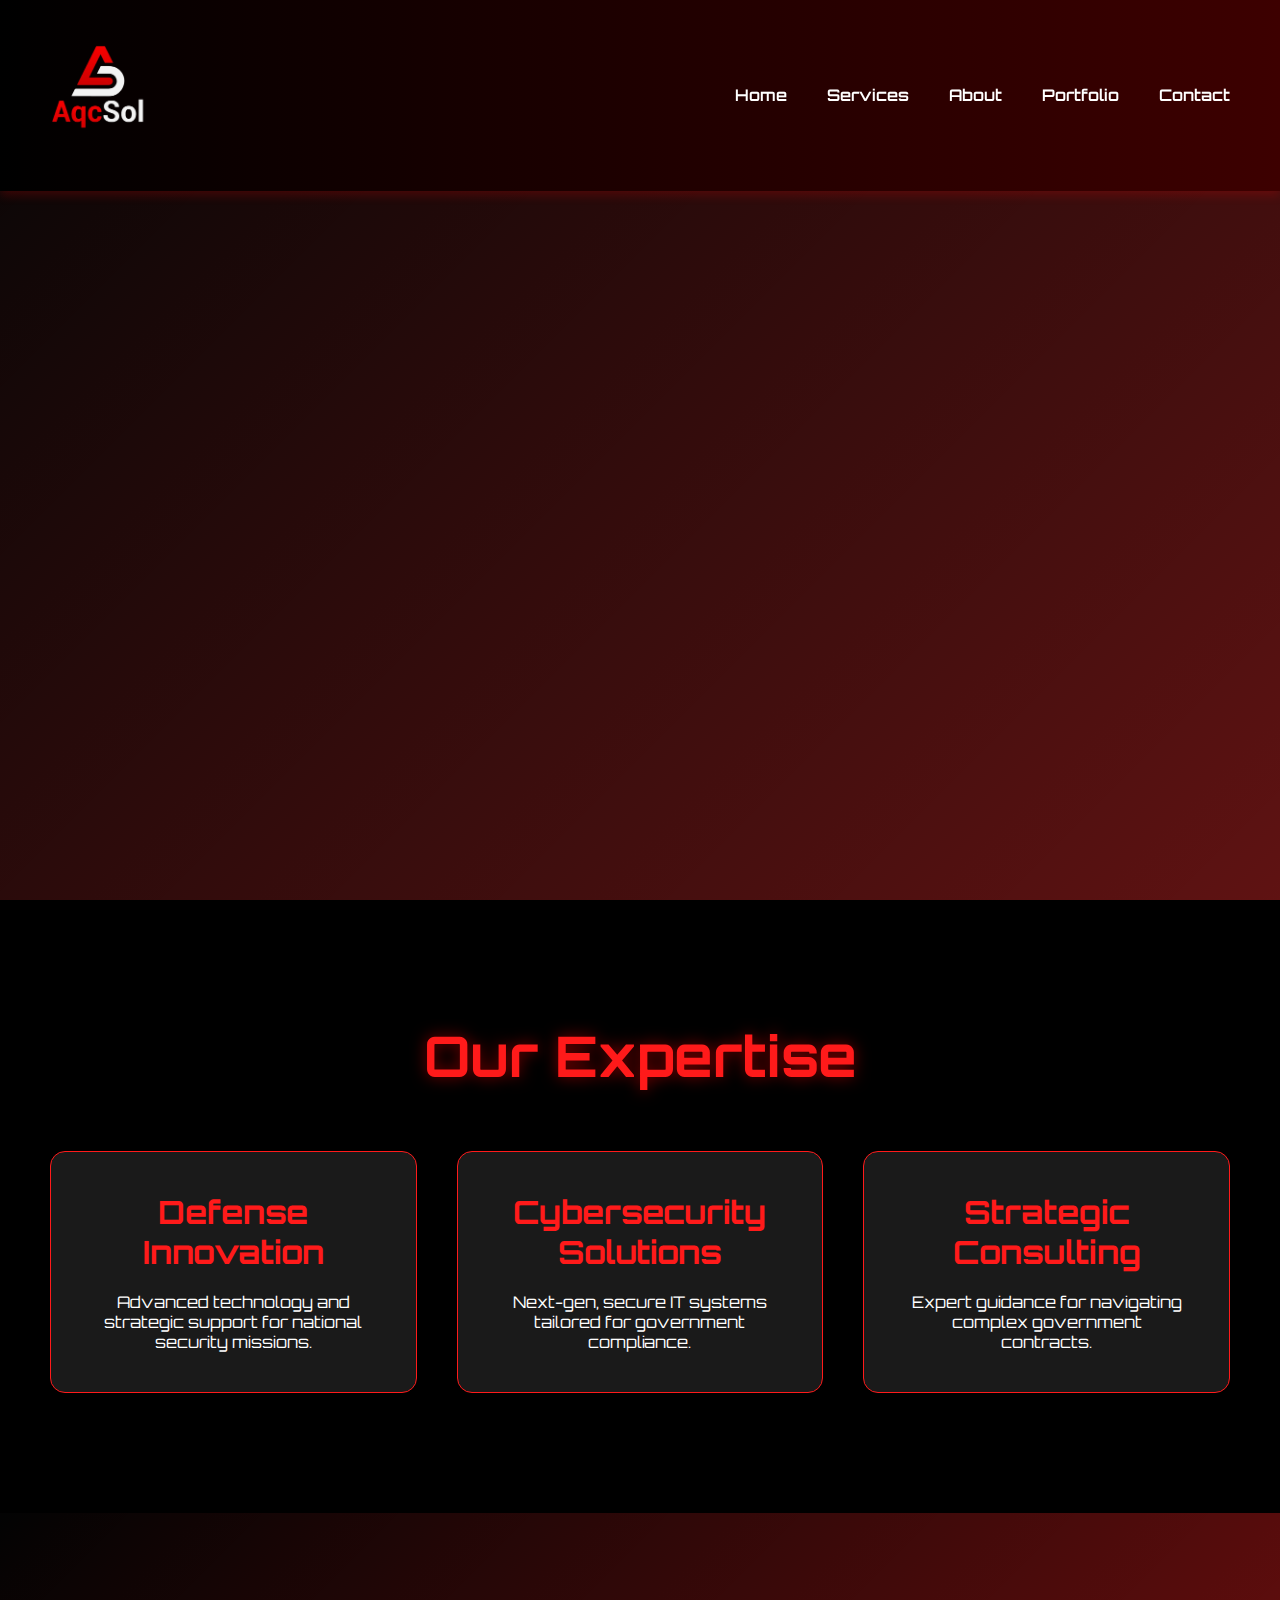
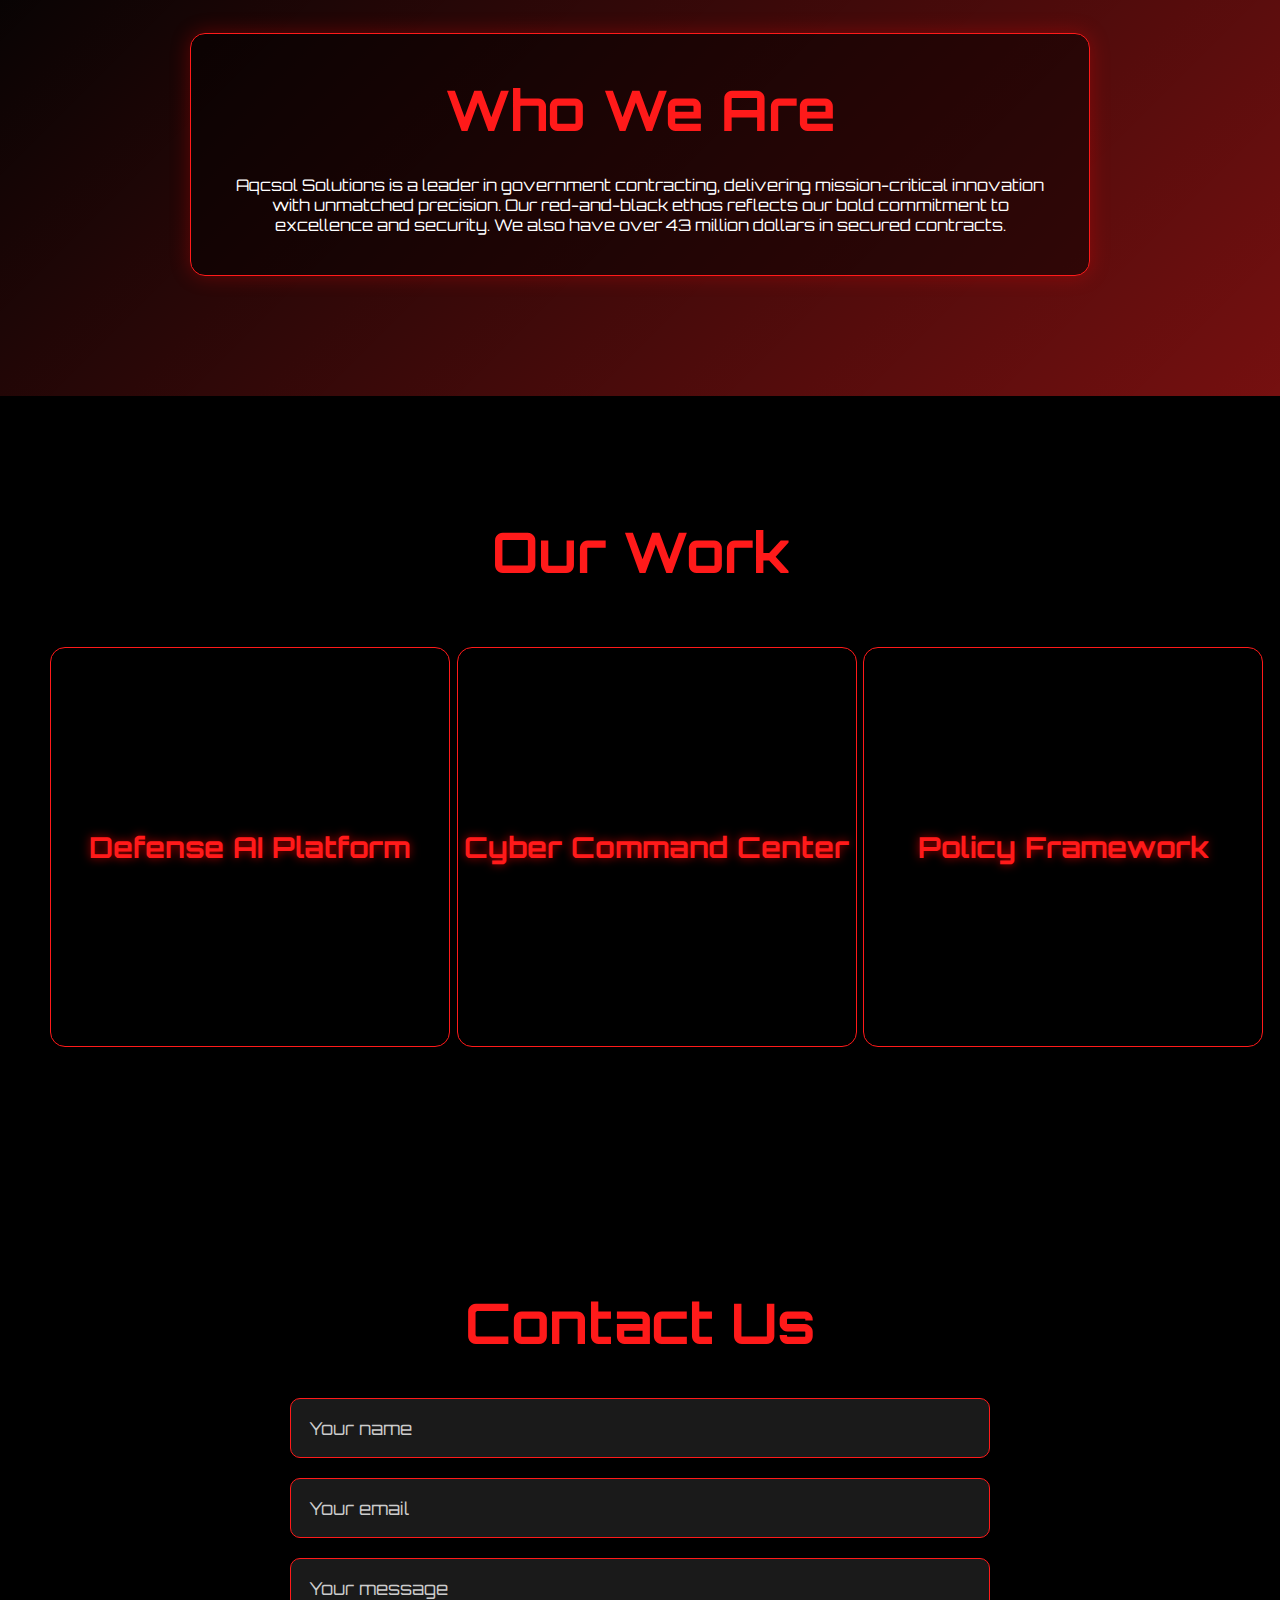
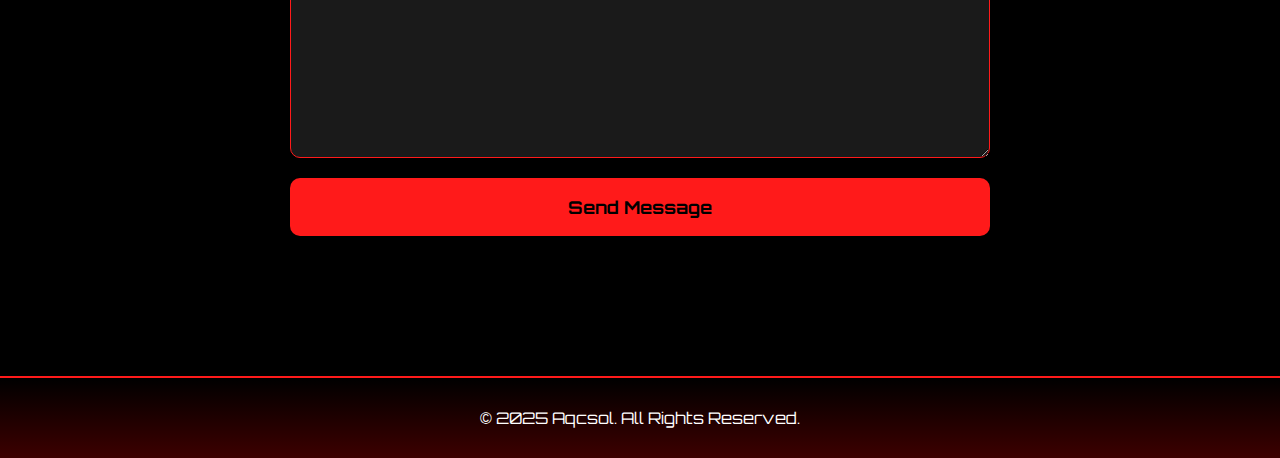
<file: Index.html>
<!DOCTYPE html>
<html lang="en">
<head>
    <meta charset="UTF-8">
    <meta name="viewport" content="width=device-width, initial-scale=1.0">
    <title>Aqcsol Solutions - Government Contracting</title>
    <style>
        * {
            margin: 0;
            padding: 0;
            box-sizing: border-box;
            font-family: 'Orbitron', sans-serif;
        }

        body {
            background: #1a1a1a;
            color: #fff;
            overflow-x: hidden;
        }

        /* Header */
        header {
            position: fixed;
            top: 0;
            width: 100%;
            background: linear-gradient(90deg, #000, #3d0000);
            z-index: 1000;
            padding: 20px 50px;
            display: flex;
            justify-content: space-between;
            align-items: center;
            backdrop-filter: blur(15px);
            box-shadow: 0 4px 10px rgba(255, 0, 0, 0.2);
        }

        .logo {
            font-size: 2.2em;
            font-weight: 900;
            text-transform: uppercase;
            letter-spacing: 3px;
            color: #ff1a1a;
            text-shadow: 0 0 10px rgba(255, 0, 0, 0.5);
        }

        nav ul {
            list-style: none;
            display: flex;
            gap: 40px;
        }

        nav ul li a {
            color: #fff;
            text-decoration: none;
            font-weight: 600;
            position: relative;
            transition: color 0.3s;
        }

        nav ul li a::after {
            content: '';
            position: absolute;
            width: 0;
            height: 2px;
            background: #ff1a1a;
            bottom: -5px;
            left: 0;
            transition: width 0.3s;
        }

        nav ul li a:hover::after {
            width: 100%;
        }

        nav ul li a:hover {
            color: #ff1a1a;
        }

        /* Hero Section */
        .hero {
            height: 100vh;
            display: flex;
            align-items: center;
            justify-content: center;
            text-align: center;
            position: relative;
            overflow: hidden;
        }

        .hero::before {
            content: '';
            position: absolute;
            top: 0;
            left: 0;
            width: 100%;
            height: 100%;
            background: linear-gradient(135deg, rgba(0, 0, 0, 0.8), rgba(255, 0, 0, 0.3));
            z-index: 1;
        }

        .hero-content {
            position: relative;
            z-index: 2;
            transform: translateY(20px);
            opacity: 0;
            animation: fadeInUp 1s ease forwards;
        }

        @keyframes fadeInUp {
            to {
                transform: translateY(0);
                opacity: 1;
            }
        }

        .hero h1 {
            font-size: 5em;
            text-transform: uppercase;
            letter-spacing: 6px;
            color: #ff1a1a;
            text-shadow: 0 0 20px rgba(255, 0, 0, 0.7);
            margin-bottom: 20px;
        }

        .hero p {
            font-size: 1.8em;
            margin-bottom: 40px;
            color: #ccc;
        }

        .cta-button {
            padding: 18px 50px;
            background: #ff1a1a;
            color: #000;
            text-decoration: none;
            font-weight: 700;
            border-radius: 50px;
            position: relative;
            overflow: hidden;
            transition: all 0.3s;
        }

        .cta-button::before {
            content: '';
            position: absolute;
            top: 0;
            left: -100%;
            width: 100%;
            height: 100%;
            background: linear-gradient(90deg, transparent, rgba(255, 255, 255, 0.3), transparent);
            transition: left 0.5s;
        }

        .cta-button:hover::before {
            left: 100%;
        }

        .cta-button:hover {
            background: #cc0000;
            transform: scale(1.05);
        }

        /* Services Section */
        .services {
            padding: 120px 50px;
            background: #000;
            text-align: center;
        }

        .services h2 {
            font-size: 3.5em;
            color: #ff1a1a;
            margin-bottom: 60px;
            text-shadow: 0 0 15px rgba(255, 0, 0, 0.5);
        }

        .service-grid {
            display: grid;
            grid-template-columns: repeat(auto-fit, minmax(320px, 1fr));
            gap: 40px;
        }

        .service-card {
            background: #1a1a1a;
            color: #fff;
            padding: 40px;
            border-radius: 15px;
            position: relative;
            transition: transform 0.4s, box-shadow 0.4s;
            overflow: hidden;
            border: 1px solid #ff1a1a;
        }

        .service-card::before {
            content: '';
            position: absolute;
            top: 0;
            left: 0;
            width: 100%;
            height: 100%;
            background: linear-gradient(45deg, rgba(255, 0, 0, 0.1), transparent);
            opacity: 0;
            transition: opacity 0.4s;
        }

        .service-card:hover::before {
            opacity: 1;
        }

        .service-card:hover {
            transform: translateY(-15px) rotateX(5deg);
            box-shadow: 0 15px 30px rgba(255, 0, 0, 0.3);
        }

        .service-card h3 {
            font-size: 2em;
            margin-bottom: 20px;
            color: #ff1a1a;
        }

        /* About Section */
        .about {
            padding: 120px 50px;
            background: url('https://images.unsplash.com/photo-1516321318423-f06f85e504b3') no-repeat center center/cover;
            position: relative;
            color: #fff;
        }

        .about::before {
            content: '';
            position: absolute;
            top: 0;
            left: 0;
            width: 100%;
            height: 100%;
            background: linear-gradient(135deg, rgba(0, 0, 0, 0.9), rgba(255, 0, 0, 0.4));
        }

        .about-content {
            position: relative;
            z-index: 1;
            max-width: 900px;
            margin: 0 auto;
            text-align: center;
            background: rgba(0, 0, 0, 0.5);
            padding: 40px;
            border-radius: 15px;
            border: 1px solid #ff1a1a;
            box-shadow: 0 0 20px rgba(255, 0, 0, 0.3);
        }

        .about h2 {
            font-size: 3.5em;
            color: #ff1a1a;
            margin-bottom: 30px;
        }

        /* Portfolio Section */
        .portfolio {
            padding: 120px 50px;
            background:  black;
            text-align: center;
        }

        .portfolio h2 {
            font-size: 3.5em;
            color: #ff1a1a;
            margin-bottom: 60px;
        }

        .portfolio-grid {
            display: grid;
            grid-template-columns: repeat(auto-fit, minmax(320px, 1fr));
            gap: 40px;
        }

        .portfolio-item {
            position: relative;
            overflow: hidden;
            border-radius: 15px;
            border: 1px solid #ff1a1a;
            width: 400px;
            height: 400px;
        }

        .portfolio-item img {
            width: 100%;
            height: 350px;
            object-fit: cover;
            transition: transform 0.5s;
        }

        .portfolio-item:hover img {
            transform: scale(0);
        }

        .portfolio-overlay {
            position: absolute;
            top: 0;
            left: 0;
            width: 100%;
            height: 100%;
            background: linear-gradient(135deg, rgba(ਸ 0, 0, 0, 0.8), rgba(255, 0, 0, 0.5));
            display: flex;
            align-items: center;
            justify-content: center;
            opacity: 1;
            transition: opacity 0.5s;
        }

        .portfolio-item:hover .portfolio-overlay {
            opacity: 1;
        }

        .portfolio-overlay h3 {
            color: #ff1a1a;
            font-size: 1.8em;
            text-shadow: 0 0 10px rgba(255, 0, 0, 0.7);
        }

        /* Contact Section */
        .contact {
            padding: 120px 50px;
            background: #000;
            text-align: center;
        }

        .contact h2 {
            font-size: 3.5em;
            color: #ff1a1a;
            margin-bottom: 40px;
        }

        .contact form {
            max-width: 700px;
            margin: 0 auto;
            display: flex;
            flex-direction: column;
            gap: 20px;
        }

        .contact input, .contact textarea {
            padding: 18px;
            background: #1a1a1a;
            border: 1px solid #ff1a1a;
            border-radius: 10px;
            font-size: 1.1em;
            color: #fff;
        }

        .contact input::placeholder, .contact textarea::placeholder {
            color: #ccc;
        }

        .contact textarea {
            resize: vertical;
            min-height: 200px;
        }

        .contact button {
            padding: 18px;
            background: #ff1a1a;
            color: #000;
            border: none;
            border-radius: 10px;
            font-weight: 700;
            font-size: 1.1em;
            cursor: pointer;
            transition: background 0.3s, transform 0.3s;
        }

        .contact button:hover {
            background: #cc0000;
            transform: scale(1.05);
        }

        /* Footer */
        footer {
            padding: 30px;
            background: linear-gradient(180deg, #000, #3d0000);
            text-align: center;
            color: #fff;
            border-top: 2px solid #ff1a1a;
        }

        @media (max-width: 768px) {
            .hero h1 {
                font-size: 3em;
            }

            .hero p {
                font-size: 1.4em;
            }

            header {
                padding: 15px;
            }

            nav ul {
                gap: 20px;
            }

            .services, .about, .portfolio, .contact {
                padding: 80px 20px;
            }
        }
    </style>
    <link href="https://fonts.googleapis.com/css2?family=Orbitron:wght@400;500;700;900&display=swap" rel="stylesheet">
</head>
<body>
    <header>
        <div class="logo">
            <img src="./Company_Logo_White.png" alt="logo" width="100px">
        </div>
        <nav>
            <ul>
                <li><a href="#home">Home</a></li>
                <li><a href="#services">Services</a></li>
                <li><a href="#about">About</a></li>
                <li><a href="#portfolio">Portfolio</a></li>
                <li><a href="#contact">Contact</a></li>
            </ul>
        </nav>
    </header>

    <section class="hero" id="home">
        <div class="hero-content">
            <h1>Government Contracting Redefined</h1>
            <p>Empowering federal and state missions with bold, innovative solutions.</p>
            <a href="#contact" class="cta-button">Launch Your Project</a>
        </div>
    </section>

    <section class="services" id="services">
        <h2>Our Expertise</h2>
        <div class="service-grid">
            <div class="service-card">
                <h3>Defense Innovation</h3>
                <p>Advanced technology and strategic support for national security missions.</p>
            </div>
            <div class="service-card">
                <h3>Cybersecurity Solutions</h3>
                <p>Next-gen, secure IT systems tailored for government compliance.</p>
            </div>
            <div class="service-card">
                <h3>Strategic Consulting</h3>
                <p>Expert guidance for navigating complex government contracts.</p>
            </div>
        </div>
    </section>

    <section class="about" id="about">
        <div class="about-content">
            <h2>Who We Are</h2>
            <p>Aqcsol Solutions is a leader in government contracting, delivering mission-critical innovation with unmatched precision. Our red-and-black ethos reflects our bold commitment to excellence and security. We also have over 43 million dollars in secured contracts.</p>
        </div>
    </section>

    <section class="portfolio" id="portfolio">
        <h2>Our Work</h2>
        <div class="portfolio-grid">
            <div class="portfolio-item">
                <div class="portfolio-overlay">
                    <h3>Defense AI Platform</h3>
                </div>
            </div>
            <div class="portfolio-item">
                <div class="portfolio-overlay">
                    <h3>Cyber Command Center</h3>
                </div>
            </div>
            <div class="portfolio-item">
                <div class="portfolio-overlay">
                    <h3>Policy Framework</h3>
                </div>
            </div>
        </div>
    </section>

    <!-- Contact Section -->
    <section class="contact" id="contact">
    <div class="contact-content">
        <h2>Contact Us</h2>
        <form id="contact-form">
        <input type="text" name="name" placeholder="Your name" required />
        <input type="email" name="email" placeholder="Your email" required />
        <textarea name="message" placeholder="Your message" required></textarea>
        <button type="submit">Send Message</button>
        <p id="status-message"></p>
        </form>
    </div>
    </section>
    <footer>
        <p>© 2025 Aqcsol. All Rights Reserved.</p>
    </footer>
    <script src="./contact.js"></script>
</body>
</html>
</file>
